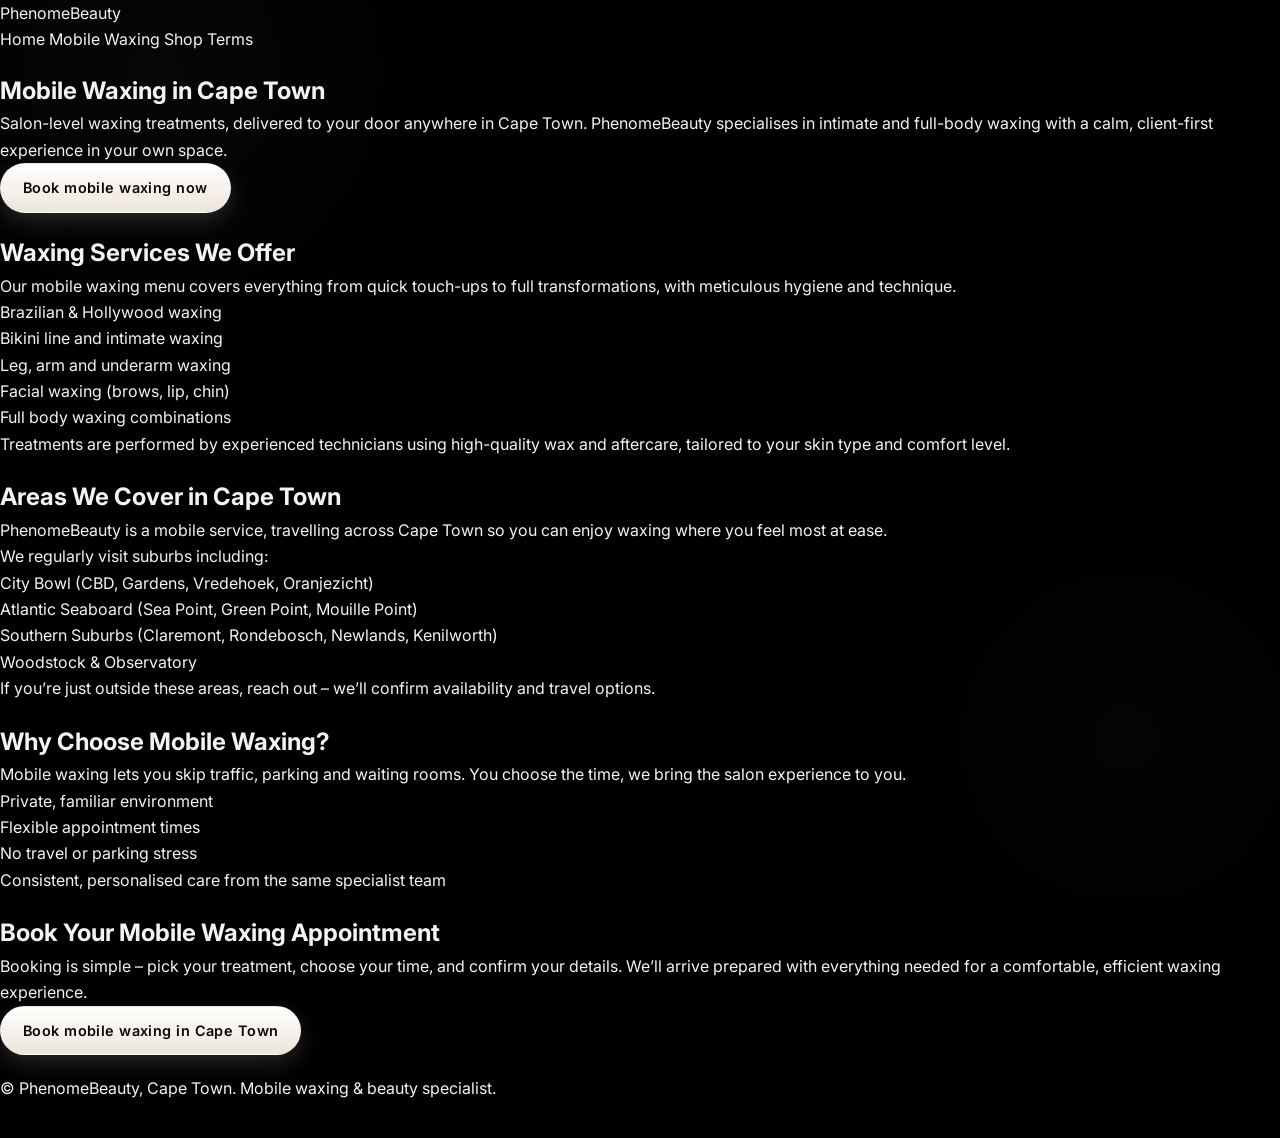
<file: mobile-waxing-cape-town.html>
<!DOCTYPE html>
<html lang="en">
  <head>
    <meta charset="UTF-8" />
    <title>Mobile Waxing in Cape Town | PhenomeBeauty</title>
    <meta name="viewport" content="width=device-width, initial-scale=1.0" />
    <meta
      name="description"
      content="PhenomeBeauty offers professional mobile waxing in Cape Town – Brazilian, Hollywood, full body and facial waxing, delivered to your door with luxury, client-first care."
    />
    <link rel="canonical" href="https://phenomebeauty.co.za/mobile-waxing-cape-town.html" />
    <link rel="stylesheet" href="styles.css" />

    <script type="application/ld+json">
    {
      "@context": "https://schema.org",
      "@type": "Service",
      "name": "Mobile Waxing in Cape Town",
      "provider": {
        "@type": "BeautySalon",
        "name": "PhenomeBeauty",
        "url": "https://phenomebeauty.co.za"
      },
      "areaServed": {
        "@type": "City",
        "name": "Cape Town"
      },
      "serviceType": "Mobile waxing",
      "description": "Professional mobile waxing across Cape Town, delivered to your door."
    }
    </script>
  </head>
  <body class="page">
    <header class="header">
      <a href="index.html" class="logo">PhenomeBeauty</a>
      <nav class="nav">
        <a href="index.html">Home</a>
        <a href="mobile-waxing-cape-town.html" aria-current="page">Mobile Waxing</a>
        <a href="shop.html">Shop</a>
        <a href="terms.html">Terms</a>
      </nav>
    </header>

    <main class="main">
      <section class="hero hero--waxing">
        <h1>Mobile Waxing in Cape Town</h1>
        <p>
          Salon-level waxing treatments, delivered to your door anywhere in Cape Town. PhenomeBeauty
          specialises in intimate and full-body waxing with a calm, client-first experience in your own space.
        </p>
        <a href="index.html#booking" class="btn btn-primary">
          Book mobile waxing now
        </a>
      </section>

      <section class="section">
        <h2>Waxing Services We Offer</h2>
        <p>
          Our mobile waxing menu covers everything from quick touch-ups to full transformations, with
          meticulous hygiene and technique.
        </p>
        <ul class="list">
          <li>Brazilian &amp; Hollywood waxing</li>
          <li>Bikini line and intimate waxing</li>
          <li>Leg, arm and underarm waxing</li>
          <li>Facial waxing (brows, lip, chin)</li>
          <li>Full body waxing combinations</li>
        </ul>
        <p>
          Treatments are performed by experienced technicians using high-quality wax and aftercare,
          tailored to your skin type and comfort level.
        </p>
      </section>

      <section class="section">
        <h2>Areas We Cover in Cape Town</h2>
        <p>
          PhenomeBeauty is a mobile service, travelling across Cape Town so you can enjoy waxing where you feel most at ease.
        </p>
        <p>
          We regularly visit suburbs including:
        </p>
        <ul class="list">
          <li>City Bowl (CBD, Gardens, Vredehoek, Oranjezicht)</li>
          <li>Atlantic Seaboard (Sea Point, Green Point, Mouille Point)</li>
          <li>Southern Suburbs (Claremont, Rondebosch, Newlands, Kenilworth)</li>
          <li>Woodstock &amp; Observatory</li>
        </ul>
        <p>
          If you’re just outside these areas, reach out – we’ll confirm availability and travel options.
        </p>
      </section>

      <section class="section">
        <h2>Why Choose Mobile Waxing?</h2>
        <p>
          Mobile waxing lets you skip traffic, parking and waiting rooms. You choose the time, we bring
          the salon experience to you.
        </p>
        <ul class="list">
          <li>Private, familiar environment</li>
          <li>Flexible appointment times</li>
          <li>No travel or parking stress</li>
          <li>Consistent, personalised care from the same specialist team</li>
        </ul>
      </section>

      <section class="section" id="booking">
        <h2>Book Your Mobile Waxing Appointment</h2>
        <p>
          Booking is simple – pick your treatment, choose your time, and confirm your details. We’ll
          arrive prepared with everything needed for a comfortable, efficient waxing experience.
        </p>
        <a href="index.html#booking" class="btn btn-primary">
          Book mobile waxing in Cape Town
        </a>
      </section>
    </main>

    <footer class="footer">
      <p>&copy; PhenomeBeauty, Cape Town. Mobile waxing &amp; beauty specialist.</p>
    </footer>
  </body>
</html>
</file>
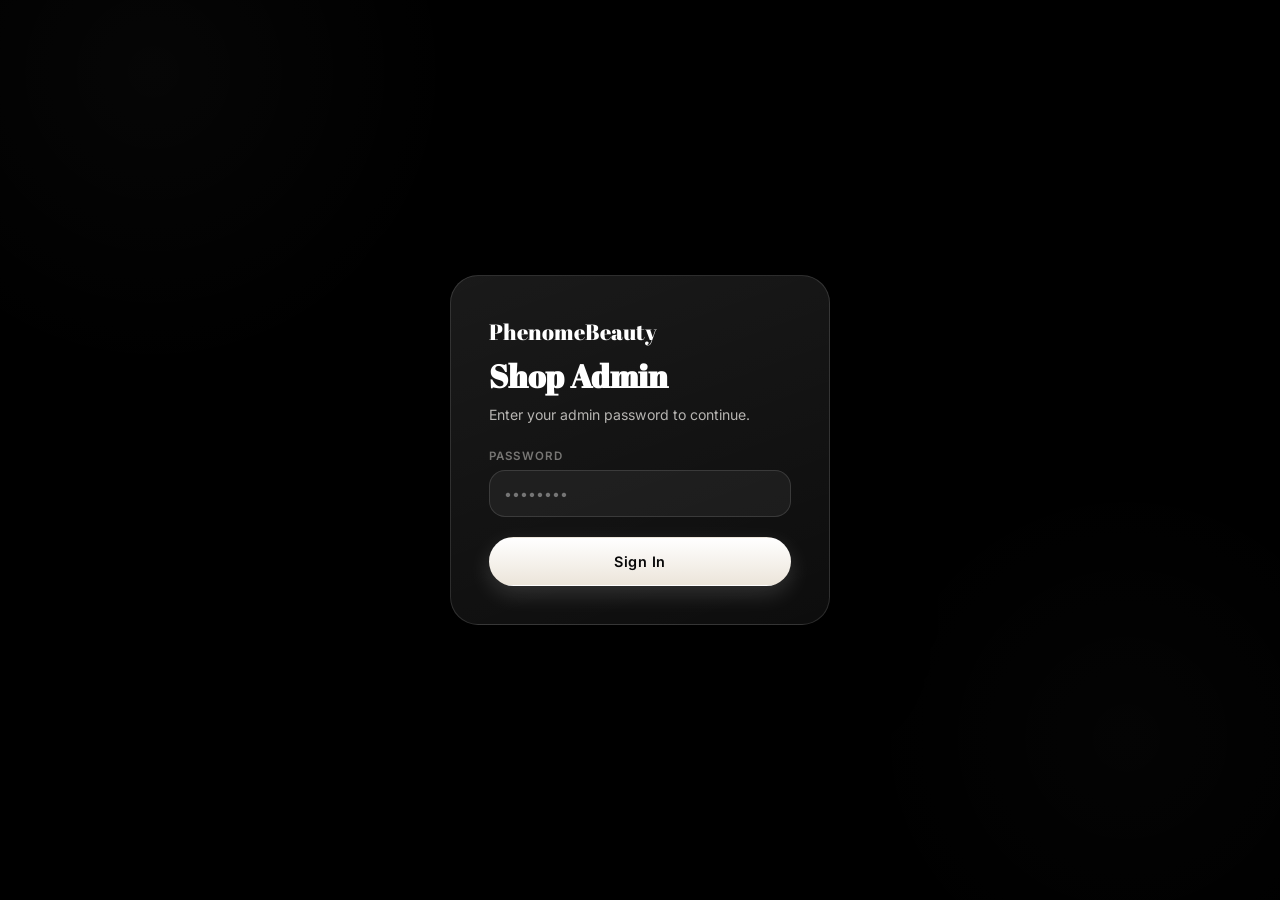
<file: shop-admin.html>
<!DOCTYPE html>
<html lang="en">
<head>
  <meta charset="UTF-8" />
  <meta name="viewport" content="width=device-width, initial-scale=1.0" />
  <title>Shop Admin — PhenomeBeauty</title>
  <meta name="robots" content="noindex, nofollow" />
  <link rel="preconnect" href="https://fonts.googleapis.com" />
  <link rel="preconnect" href="https://fonts.gstatic.com" crossorigin />
  <link href="https://fonts.googleapis.com/css2?family=Abril+Fatface&family=Inter:wght@400;500;600;700&display=swap" rel="stylesheet" />
  <link href="https://fonts.cdnfonts.com/css/glacial-indifference-2" rel="stylesheet" />
  <link rel="stylesheet" href="styles.css" />
  <style>
    /* Login screen */
    .login-wrap { min-height:100dvh; display:flex; align-items:center; justify-content:center; padding:24px; }
    .login-card {
      width:100%; max-width:380px;
      padding:var(--section-pad);
      display:flex; flex-direction:column; gap:20px;
    }
    .login-card h1 { font-family:var(--font-display); font-size:2rem; color:var(--accent-strong); }
    .login-card p  { font-size:0.88rem; color:var(--text-soft); }
    .field-label { font-size:0.72rem; font-weight:600; letter-spacing:0.1em; text-transform:uppercase; color:var(--text-muted); display:block; margin-bottom:4px; }
    .field-input {
      width:100%; background:rgba(255,255,255,0.05); border:1px solid var(--glass-border);
      color:var(--text); border-radius:var(--radius-md); padding:11px 14px;
      font-size:0.88rem; font-family:var(--font-body); outline:none; transition:border-color 0.2s;
    }
    .field-input:focus { border-color:rgba(255,255,255,0.35); }
    .login-error { font-size:0.82rem; color:#f87171; text-align:center; display:none; }
    /* Admin UI */
    #adminUI { display:none; }
    .admin-header {
      position:sticky; top:0; z-index:50;
      background:rgba(0,0,0,0.92); backdrop-filter:blur(20px);
      border-bottom:1px solid var(--glass-border);
      padding:14px 24px;
      display:flex; align-items:center; justify-content:space-between; flex-wrap:wrap; gap:12px;
    }
    .admin-header-title { font-family:var(--font-display); font-size:1.3rem; color:var(--accent-strong); }
    .admin-header-actions { display:flex; align-items:center; gap:10px; }
    /* Stats */
    .stat-bar { display:grid; grid-template-columns:repeat(auto-fit,minmax(160px,1fr)); gap:14px; padding:20px 24px; }
    .stat-card {
      padding:18px 20px;
      background:linear-gradient(160deg,rgba(255,255,255,0.09),rgba(255,255,255,0.04));
      border:1px solid var(--glass-border); border-radius:var(--radius-lg);
    }
    .stat-label { font-size:0.7rem; font-weight:600; letter-spacing:0.14em; text-transform:uppercase; color:var(--text-muted); margin-bottom:8px; }
    .stat-value { font-family:var(--font-display); font-size:2rem; color:var(--accent-strong); }
    .stat-value.gold { color:var(--accent); }
    /* Filters */
    .filters { display:flex; align-items:center; gap:10px; padding:0 24px 16px; flex-wrap:wrap; }
    .filter-btn {
      padding:7px 16px; border:1px solid var(--glass-border);
      background:transparent; color:var(--text-muted);
      border-radius:var(--radius-pill); font-size:0.78rem; font-weight:500;
      cursor:pointer; font-family:var(--font-body);
      transition:background 0.18s, border-color 0.18s, color 0.18s;
    }
    .filter-btn:hover, .filter-btn.active {
      border-color:rgba(255,255,255,0.4); color:var(--accent-strong);
      background:rgba(255,255,255,0.08);
    }
    .search-input {
      margin-left:auto; background:rgba(255,255,255,0.05);
      border:1px solid var(--glass-border); color:var(--text);
      border-radius:var(--radius-md); padding:8px 14px;
      font-size:0.82rem; font-family:var(--font-body); outline:none;
      width:200px; transition:border-color 0.2s;
    }
    .search-input:focus { border-color:rgba(255,255,255,0.35); }
    /* Table */
    .table-wrap { padding:0 24px 60px; overflow-x:auto; }
    table { width:100%; border-collapse:collapse; }
    th {
      font-size:0.7rem; font-weight:600; letter-spacing:0.14em; text-transform:uppercase;
      color:var(--text-muted); text-align:left; padding:10px 14px;
      border-bottom:1px solid var(--glass-border); white-space:nowrap;
    }
    td { padding:14px; border-bottom:1px solid rgba(255,255,255,0.04); font-size:0.82rem; vertical-align:top; }
    tr:hover td { background:rgba(255,255,255,0.02); }
    /* Badges */
    .badge {
      display:inline-block; padding:3px 10px;
      border-radius:var(--radius-pill); font-size:0.7rem;
      font-weight:600; letter-spacing:0.05em; text-transform:uppercase;
      border:1px solid;
    }
    .badge-paid        { background:rgba(74,222,128,0.08);  border-color:rgba(74,222,128,0.25);  color:#4ade80; }
    .badge-unpaid      { background:rgba(251,191,36,0.08);  border-color:rgba(251,191,36,0.25);  color:#fbbf24; }
    .badge-processing  { background:rgba(99,179,237,0.08);  border-color:rgba(99,179,237,0.25);  color:#63b3ed; }
    .badge-dispatched  { background:rgba(245,243,239,0.08); border-color:rgba(245,243,239,0.18); color:var(--accent); }
    .badge-delivered   { background:rgba(74,222,128,0.12);  border-color:rgba(74,222,128,0.3);   color:#4ade80; }
    .items-mini { font-size:0.75rem; color:var(--text-muted); line-height:1.9; }
    /* Status select */
    .status-select {
      background:rgba(255,255,255,0.05); border:1px solid var(--glass-border);
      color:var(--text); border-radius:8px; padding:5px 8px;
      font-size:0.78rem; font-family:var(--font-body); cursor:pointer; outline:none;
    }
    .empty-row td { text-align:center; color:var(--text-muted); padding:48px; }
    @media(max-width:600px) { .search-input{width:100%;margin-left:0;} }
  </style>
</head>
<body>

  <!-- LOGIN -->
  <div class="login-wrap" id="loginWrap">
    <div class="glass-panel login-card">
      <div>
        <p style="font-family:var(--font-display);font-size:1.4rem;color:var(--accent-strong)">PhenomeBeauty</p>
        <h1>Shop Admin</h1>
        <p>Enter your admin password to continue.</p>
      </div>
      <div>
        <label class="field-label">Password</label>
        <input class="field-input" type="password" id="pwInput" placeholder="••••••••" onkeydown="if(event.key==='Enter')login()" />
      </div>
      <p class="login-error" id="loginError">Incorrect password. Try again.</p>
      <button class="btn btn-primary" onclick="login()" style="width:100%;justify-content:center;">Sign In</button>
    </div>
  </div>

  <!-- ADMIN UI -->
  <div id="adminUI">

    <div class="admin-header">
      <span class="admin-header-title">Shop Orders</span>
      <div class="admin-header-actions">
        <button class="btn btn-secondary" onclick="loadOrders()" style="padding:8px 16px;font-size:0.78rem;">↻ Refresh</button>
        <button class="btn btn-secondary" onclick="logout()" style="padding:8px 16px;font-size:0.78rem;">Sign Out</button>
        <a href="index.html" class="btn btn-primary" style="padding:8px 16px;font-size:0.78rem;">← Site</a>
      </div>
    </div>

    <div class="stat-bar">
      <div class="stat-card"><div class="stat-label">Total Orders</div><div class="stat-value" id="statTotal">—</div></div>
      <div class="stat-card"><div class="stat-label">Paid Orders</div><div class="stat-value gold" id="statPaid">—</div></div>
      <div class="stat-card"><div class="stat-label">Revenue</div><div class="stat-value gold" id="statRevenue">—</div></div>
      <div class="stat-card"><div class="stat-label">Pending</div><div class="stat-value" id="statPending">—</div></div>
    </div>

    <div class="filters">
      <button class="filter-btn active" onclick="setFilter('all',this)">All</button>
      <button class="filter-btn" onclick="setFilter('paid',this)">Paid</button>
      <button class="filter-btn" onclick="setFilter('unpaid',this)">Unpaid</button>
      <button class="filter-btn" onclick="setFilter('processing',this)">Processing</button>
      <button class="filter-btn" onclick="setFilter('dispatched',this)">Dispatched</button>
      <input class="search-input" type="text" id="searchInput" placeholder="Search name / email…" oninput="renderTable()" />
    </div>

    <div class="table-wrap">
      <table>
        <thead>
          <tr>
            <th>Date</th>
            <th>Customer</th>
            <th>Items</th>
            <th>Total</th>
            <th>Payment</th>
            <th>Status</th>
            <th>Update</th>
          </tr>
        </thead>
        <tbody id="ordersBody">
          <tr class="empty-row"><td colspan="7">Loading orders…</td></tr>
        </tbody>
      </table>
    </div>

  </div>

  <script src="script.js"></script>
  <script>
    const SUPABASE_URL   = 'https://xxwmdrohbkyrnhcapoto.supabase.co';
    const SUPABASE_ANON  = 'eyJhbGciOiJIUzI1NiIsInR5cCI6IkpXVCJ9.eyJpc3MiOiJzdXBhYmFzZSIsInJlZiI6Inh4d21kcm9oYmt5cm5oY2Fwb3RvIiwicm9sZSI6ImFub24iLCJpYXQiOjE3NzY0MzU4MTIsImV4cCI6MjA5MjAxMTgxMn0.50Rd-uKV8zTBY9B5zh-Yqo0u7IUzj4WqhzJuQaPbgcg';
    const ADMIN_PASSWORD = 'phenome2026'; // ⚠️ Change this!
    let allOrders = [], activeFilter = 'all';

    function login() {
      if (document.getElementById('pwInput').value === ADMIN_PASSWORD) {
        sessionStorage.setItem('shop_admin_auth','1');
        document.getElementById('loginWrap').style.display='none';
        document.getElementById('adminUI').style.display='block';
        loadOrders();
      } else {
        document.getElementById('loginError').style.display='block';
      }
    }
    function logout() { sessionStorage.removeItem('shop_admin_auth'); location.reload(); }

    if (sessionStorage.getItem('shop_admin_auth')==='1') {
      document.getElementById('loginWrap').style.display='none';
      document.getElementById('adminUI').style.display='block';
      loadOrders();
    }

    async function loadOrders() {
      document.getElementById('ordersBody').innerHTML='<tr class="empty-row"><td colspan="7">Loading…</td></tr>';
      const res = await fetch(`${SUPABASE_URL}/rest/v1/shop_orders?select=*&order=created_at.desc`,
        {headers:{'apikey':SUPABASE_ANON,'Authorization':`Bearer ${SUPABASE_ANON}`}});
      allOrders = await res.json();
      updateStats(); renderTable();
    }

    function updateStats() {
      const paid = allOrders.filter(o=>o.payment_status==='paid');
      const rev  = paid.reduce((s,o)=>s+Number(o.total_amount),0);
      document.getElementById('statTotal').textContent   = allOrders.length;
      document.getElementById('statPaid').textContent    = paid.length;
      document.getElementById('statRevenue').textContent = `R${rev.toLocaleString('en-ZA')}`;
      document.getElementById('statPending').textContent = allOrders.filter(o=>o.payment_status==='unpaid').length;
    }

    function setFilter(f,btn) {
      activeFilter=f;
      document.querySelectorAll('.filter-btn').forEach(b=>b.classList.remove('active'));
      btn.classList.add('active');
      renderTable();
    }

    function renderTable() {
      const search = document.getElementById('searchInput').value.toLowerCase();
      let orders = allOrders;
      if (activeFilter!=='all') orders=orders.filter(o=>o.payment_status===activeFilter||o.status===activeFilter);
      if (search) orders=orders.filter(o=>o.customer_name?.toLowerCase().includes(search)||o.customer_email?.toLowerCase().includes(search));
      if (!orders.length) { document.getElementById('ordersBody').innerHTML='<tr class="empty-row"><td colspan="7">No orders found.</td></tr>'; return; }
      const badgeMap = { pending:'badge-unpaid', processing:'badge-processing', dispatched:'badge-dispatched', delivered:'badge-delivered' };
      document.getElementById('ordersBody').innerHTML = orders.map(o => {
        const date  = new Date(o.created_at).toLocaleDateString('en-ZA',{day:'numeric',month:'short',year:'numeric'});
        const items = Array.isArray(o.items) ? o.items : [];
        const iHtml = items.map(i=>`${i.qty}&times; ${i.name} (${i.variant})`).join('<br/>');
        const pBadge = o.payment_status==='paid'
          ? '<span class="badge badge-paid">Paid</span>'
          : '<span class="badge badge-unpaid">Unpaid</span>';
        return `<tr>
          <td style="white-space:nowrap;color:var(--text-muted)">${date}</td>
          <td>
            <div style="font-weight:600;color:var(--accent-strong)">${o.customer_name}</div>
            <div style="color:var(--text-muted);font-size:0.75rem">${o.customer_email}</div>
            <div style="color:var(--text-muted);font-size:0.75rem">${o.customer_phone}</div>
            <div style="color:var(--text-muted);font-size:0.72rem;margin-top:2px">${o.delivery_address}</div>
          </td>
          <td><div class="items-mini">${iHtml}</div></td>
          <td style="font-weight:700;color:var(--accent);white-space:nowrap">R${o.total_amount}</td>
          <td>${pBadge}</td>
          <td><span class="badge ${badgeMap[o.status]||'badge-unpaid'}">${o.status}</span></td>
          <td>
            <select class="status-select" onchange="updateStatus('${o.id}',this.value)">
              <option value="pending"     ${o.status==='pending'?'selected':''}>Pending</option>
              <option value="processing"  ${o.status==='processing'?'selected':''}>Processing</option>
              <option value="dispatched"  ${o.status==='dispatched'?'selected':''}>Dispatched</option>
              <option value="delivered"   ${o.status==='delivered'?'selected':''}>Delivered</option>
            </select>
          </td>
        </tr>`;
      }).join('');
    }

    async function updateStatus(id,status) {
      await fetch(`${SUPABASE_URL}/rest/v1/shop_orders?id=eq.${id}`,{
        method:'PATCH',
        headers:{'apikey':SUPABASE_ANON,'Authorization':`Bearer ${SUPABASE_ANON}`,'Content-Type':'application/json','Prefer':'return=minimal'},
        body:JSON.stringify({status}),
      });
      const o=allOrders.find(x=>x.id===id); if(o) o.status=status;
      renderTable();
    }
  </script>
</body>
</html>
</file>
<file: styles.css>
@import url('https://fonts.googleapis.com/css2?family=Abril+Fatface&family=Inter:wght@400;500;600;700&display=swap');
@import url('https://fonts.cdnfonts.com/css/glacial-indifference-2');

*,
*::before,
*::after {
    box-sizing: border-box;
    margin: 0;
    padding: 0;
}

html { scroll-behavior: smooth; }

:root {
    --font-display: 'Abril Fatface', Georgia, serif;
    --font-body: 'Glacial Indifference', Inter, 'Segoe UI', Roboto, sans-serif;

    --text: #f5f3ef;
    --text-soft: rgba(245, 243, 239, 0.72);
    --text-muted: rgba(245, 243, 239, 0.44);
    --accent: #f2e7d6;
    --accent-strong: #ffffff;
    --accent-dark: #080808;

    --shadow-lg: 0 32px 90px rgba(0, 0, 0, 0.78);
    --shadow-md: 0 18px 44px rgba(0, 0, 0, 0.60);
    --shadow-sm: 0 8px 20px rgba(0, 0, 0, 0.46);

    --radius-xl: 28px;
    --radius-lg: 22px;
    --radius-md: 16px;
    --radius-pill: 999px;

    --container: 1240px;
    --nav-height: 72px;
    --section-pad: clamp(20px, 4vw, 38px);

    --glass-bg: linear-gradient(160deg, rgba(255,255,255,0.10), rgba(255,255,255,0.05));
    --glass-border: rgba(255,255,255,0.13);
}

body {
    font-family: var(--font-body);
    color: var(--text);
    background: #000000;
    min-height: 100vh;
    line-height: 1.65;
    overflow-x: hidden;
}

body::before {
    content: "";
    position: fixed;
    inset: 0;
    pointer-events: none;
    background:
        radial-gradient(circle at 12% 8%, rgba(255,255,255,0.022), transparent 22%),
        radial-gradient(circle at 88% 82%, rgba(255,255,255,0.016), transparent 20%);
    z-index: 0;
}

img { max-width: 100%; display: block; }
a { color: inherit; text-decoration: none; }
button, input, select, textarea { font: inherit; }
ul { list-style: none; }
section, footer, nav { position: relative; z-index: 1; }

.container {
    width: min(var(--container), calc(100% - 24px));
    margin: 0 auto;
}

/* =========================
   Glass panels
========================= */
.glass-panel {
    background: var(--glass-bg);
    border: 1px solid var(--glass-border);
    border-radius: var(--radius-xl);
    box-shadow: var(--shadow-lg);
    backdrop-filter: blur(24px);
    -webkit-backdrop-filter: blur(24px);
}

.section { padding: 10px 0; }
.section-inner { padding: var(--section-pad); }

.section-kicker {
    display: inline-flex;
    align-items: center;
    gap: 8px;
    padding: 6px 13px;
    border-radius: var(--radius-pill);
    background: rgba(255,255,255,0.07);
    border: 1px solid rgba(255,255,255,0.13);
    color: var(--text-soft);
    font-size: 0.72rem;
    letter-spacing: 0.1em;
    text-transform: uppercase;
    margin-bottom: 14px;
    font-family: var(--font-body);
}

.section-title {
    font-family: var(--font-display);
    font-size: clamp(2rem, 5vw, 3.4rem);
    line-height: 1.0;
    letter-spacing: -0.01em;
    margin-bottom: 10px;
    color: var(--accent-strong);
}

.section-copy {
    color: var(--text-soft);
    font-size: 0.97rem;
    margin-bottom: 26px;
    max-width: 580px;
    line-height: 1.7;
}

/* =========================
   Navbar
========================= */
.navbar {
    position: sticky;
    top: 12px;
    z-index: 1000;
    padding: 12px 0 0;
}

.navbar .container {
    display: flex;
    justify-content: center;
}

.navbar-inner {
    width: 100%;
    max-width: 1080px;
    min-height: var(--nav-height);
    padding: 8px 12px;
    border-radius: var(--radius-pill);
    display: flex;
    align-items: center;
    justify-content: space-between;
    gap: 12px;
    background: linear-gradient(135deg, rgba(8,8,10,0.72), rgba(4,4,6,0.65));
    border: 1px solid rgba(255,255,255,0.13);
    box-shadow:
        0 16px 52px rgba(0,0,0,0.55),
        inset 0 1px 0 rgba(255,255,255,0.10);
    backdrop-filter: blur(40px) saturate(160%);
    -webkit-backdrop-filter: blur(40px) saturate(160%);
    position: relative;
}

/* Logo + wordmark */
.logo-wrap {
    display: inline-flex;
    align-items: center;
    gap: 10px;
    height: 46px;
    padding: 0 6px;
    flex-shrink: 0;
}

.logo-img {
    height: 38px;
    width: auto;
    object-fit: contain;
    border-radius: 8px;
    flex-shrink: 0;
}

.logo-wordmark {
    font-family: var(--font-display);
    font-size: 1.15rem;
    color: #ffffff;
    white-space: nowrap;
    line-height: 1;
    letter-spacing: 0.01em;
}

.nav-menu {
    display: flex;
    align-items: center;
    gap: 2px;
    flex: 1;
    justify-content: center;
}

.nav-menu li { display: flex; }

.nav-menu a {
    display: inline-flex;
    align-items: center;
    padding: 10px 15px;
    border-radius: var(--radius-pill);
    color: var(--text-soft);
    font-size: 0.88rem;
    letter-spacing: 0.03em;
    transition: background 0.25s ease, color 0.25s ease, box-shadow 0.25s ease;
    white-space: nowrap;
    font-family: var(--font-body);
}

.nav-menu a:hover,
.nav-menu a.active {
    color: var(--accent-strong);
    background: rgba(255,255,255,0.10);
    box-shadow: inset 0 1px 0 rgba(255,255,255,0.14);
}

.nav-cta { display: inline-flex; flex-shrink: 0; }

.mobile-menu-toggle {
    display: none;
    width: 44px;
    height: 44px;
    border: 1px solid rgba(255,255,255,0.13);
    border-radius: 50%;
    background: rgba(255,255,255,0.05);
    cursor: pointer;
    align-items: center;
    justify-content: center;
    flex-direction: column;
    gap: 5px;
    flex-shrink: 0;
}

.mobile-menu-toggle span {
    width: 16px;
    height: 2px;
    border-radius: 10px;
    background: var(--accent-strong);
    transition: transform 0.25s ease, opacity 0.25s ease;
    display: block;
}

/* =========================
   Buttons
========================= */
.btn {
    display: inline-flex;
    align-items: center;
    justify-content: center;
    gap: 8px;
    border: 1px solid transparent;
    border-radius: var(--radius-pill);
    padding: 12px 22px;
    min-height: 48px;
    font-weight: 600;
    font-size: 0.9rem;
    letter-spacing: 0.03em;
    transition: transform 0.25s ease, box-shadow 0.25s ease, background 0.25s ease;
    cursor: pointer;
    white-space: nowrap;
    font-family: var(--font-body);
}

.btn:hover { transform: translateY(-2px); }

.btn-primary {
    color: var(--accent-dark);
    background: linear-gradient(180deg, #ffffff 0%, #ece5da 100%);
    box-shadow: 0 8px 22px rgba(255,255,255,0.15);
}

.btn-primary:hover { box-shadow: 0 14px 30px rgba(255,255,255,0.22); }

.btn-secondary {
    color: var(--text);
    background: rgba(255,255,255,0.07);
    border-color: rgba(255,255,255,0.13);
}

.btn-secondary:hover { background: rgba(255,255,255,0.13); }

.btn-link {
    display: inline-flex;
    align-items: center;
    gap: 7px;
    color: var(--accent);
    font-weight: 600;
    font-size: 0.88rem;
    letter-spacing: 0.03em;
    transition: color 0.22s ease, transform 0.22s ease;
    font-family: var(--font-body);
}

.btn-link:hover {
    color: var(--accent-strong);
    transform: translateX(3px);
}

/* =========================
   Hero
========================= */
.hero { padding: 18px 0 10px; }

.hero-panel {
    position: relative;
    overflow: hidden;
    padding: var(--section-pad);
    border-radius: 32px;
    background: linear-gradient(180deg, rgba(255,255,255,0.10), rgba(255,255,255,0.05));
    border: 1px solid rgba(255,255,255,0.13);
    box-shadow: var(--shadow-lg);
    backdrop-filter: blur(28px);
    -webkit-backdrop-filter: blur(28px);
    min-height: clamp(500px, 82vh, 860px);
}

.hero-layout {
    position: relative;
    z-index: 1;
    display: grid;
    grid-template-columns: 1.2fr 0.9fr;
    gap: 26px;
    align-items: stretch;
    height: 100%;
}

.hero-copy {
    display: flex;
    flex-direction: column;
    justify-content: center;
}

.hero-copy h1 {
    font-family: var(--font-display);
    font-size: clamp(3rem, 7.5vw, 6.5rem);
    line-height: 1.0;
    letter-spacing: -0.01em;
    margin-bottom: 18px;
    color: var(--accent-strong);
}

.hero-copy > p {
    color: var(--text-soft);
    font-size: clamp(0.95rem, 2vw, 1.08rem);
    margin-bottom: 26px;
    max-width: 44ch;
    line-height: 1.7;
}

.hero-actions {
    display: flex;
    flex-wrap: wrap;
    gap: 12px;
    margin-bottom: 22px;
}

.hero-meta {
    display: flex;
    flex-wrap: wrap;
    gap: 8px;
}

.meta-pill {
    padding: 8px 13px;
    border-radius: var(--radius-pill);
    border: 1px solid rgba(255,255,255,0.13);
    background: rgba(255,255,255,0.05);
    color: var(--text-soft);
    font-size: 0.8rem;
}

.hero-visual {
    display: grid;
    grid-template-rows: 1fr auto;
    gap: 14px;
}

.feature-card {
    position: relative;
    overflow: hidden;
    border-radius: 24px;
    min-height: 340px;
    border: 1px solid rgba(255,255,255,0.13);
    box-shadow: var(--shadow-md);
    background: none;
}

.feature-card::before {
    content: "";
    position: absolute;
    inset: 0;
    background: url("https://iili.io/fpLVF9e.png") center center / cover no-repeat;
    z-index: 0;
    transition: transform 0.5s ease;
}

.feature-card::after {
    content: "";
    position: absolute;
    inset: 0;
    background: linear-gradient(
        180deg,
        rgba(0,0,0,0.18) 0%,
        rgba(0,0,0,0.55) 45%,
        rgba(0,0,0,0.92) 100%
    );
    z-index: 1;
}

.feature-card:hover::before {
    transform: scale(1.04);
}

.feature-content {
    position: absolute;
    inset: auto 20px 20px 20px;
    z-index: 2;
}

.feature-tag {
    display: inline-flex;
    padding: 6px 11px;
    margin-bottom: 10px;
    border-radius: var(--radius-pill);
    background: rgba(255,255,255,0.12);
    border: 1px solid rgba(255,255,255,0.13);
    color: var(--accent-strong);
    font-size: 0.72rem;
    letter-spacing: 0.1em;
    text-transform: uppercase;
}

.feature-content h3 {
    font-family: var(--font-display);
    font-size: clamp(1.3rem, 2.8vw, 1.7rem);
    line-height: 1.1;
    margin-bottom: 8px;
    color: var(--accent-strong);
}

.feature-content p {
    color: var(--text-soft);
    font-size: 0.88rem;
    max-width: 30ch;
}

.hero-mini-grid {
    display: grid;
    grid-template-columns: repeat(3, 1fr);
    gap: 12px;
}

.hero-mini-card {
    position: relative;
    min-height: 110px;
    padding: 14px;
    overflow: hidden;
    border-radius: 18px;
    background-color: rgba(255,255,255,0.06);
    background-size: cover;
    background-position: center;
    border: 1px solid rgba(255,255,255,0.13);
    display: flex;
    align-items: flex-end;
    transition: border-color 0.22s ease, transform 0.22s ease;
}

.hero-mini-card::after {
    content: "";
    position: absolute;
    inset: 0;
    background: linear-gradient(180deg, rgba(0,0,0,0.10) 0%, rgba(0,0,0,0.62) 100%);
    border-radius: inherit;
    pointer-events: none;
}

.hero-mini-card:hover {
    border-color: rgba(255,255,255,0.26);
    transform: translateY(-3px);
}

.hero-mini-card span {
    position: relative;
    z-index: 1;
    font-weight: 600;
    font-size: 0.8rem;
    line-height: 1.3;
    color: var(--accent-strong);
}

/* =========================
   Promo Cards
========================= */
.promo-section { padding: 10px 0; }

.promo-grid {
    display: grid;
    grid-template-columns: repeat(4, minmax(0, 1fr));
    gap: 16px;
}

.promo-card {
    position: relative;
    border-radius: 22px;
    overflow: hidden;
    aspect-ratio: 3 / 4;
    border: 1px solid rgba(255,255,255,0.13);
    box-shadow: var(--shadow-md);
    display: block;
    cursor: pointer;
    transition: transform 0.28s ease, border-color 0.28s ease, box-shadow 0.28s ease;
}

.promo-card:hover {
    transform: translateY(-8px) scale(1.01);
    border-color: rgba(255,255,255,0.28);
    box-shadow: var(--shadow-lg);
}

.promo-card img {
    position: absolute;
    inset: 0;
    width: 100%;
    height: 100%;
    object-fit: cover;
    object-position: top center;
    transition: transform 0.42s ease;
}

.promo-card:hover img { transform: scale(1.05); }

.promo-card::after {
    content: "";
    position: absolute;
    inset: 0;
    background: linear-gradient(180deg, transparent 35%, rgba(0,0,0,0.85) 100%);
    pointer-events: none;
    z-index: 1;
}

.promo-label {
    position: absolute;
    inset: auto 16px 18px 16px;
    z-index: 2;
    display: flex;
    flex-direction: column;
    align-items: flex-start;
    gap: 8px;
}

.promo-label .tag {
    display: inline-flex;
    padding: 5px 11px;
    border-radius: var(--radius-pill);
    background: rgba(255,255,255,0.12);
    border: 1px solid rgba(255,255,255,0.13);
    color: var(--accent-strong);
    font-size: 0.7rem;
    font-weight: 700;
    letter-spacing: 0.12em;
    text-transform: uppercase;
}

.promo-label h3 {
    font-family: var(--font-display);
    font-size: clamp(1rem, 2vw, 1.25rem);
    line-height: 1.1;
    color: var(--accent-strong);
}

.promo-label .promo-btn {
    display: inline-flex;
    align-items: center;
    gap: 6px;
    padding: 9px 16px;
    border-radius: var(--radius-pill);
    background: rgba(255,255,255,0.14);
    border: 1px solid rgba(255,255,255,0.13);
    color: var(--accent-strong);
    font-size: 0.78rem;
    font-weight: 600;
    letter-spacing: 0.04em;
    font-family: var(--font-body);
    transition: background 0.22s ease;
}

.promo-card:hover .promo-btn {
    background: rgba(255,255,255,0.22);
}

/* =========================
   Services - accordion
========================= */
.services-section { padding: 10px 0; }

.service-accordion {
    margin-bottom: 12px;
    border-radius: 20px;
    overflow: hidden;
    border: 1px solid rgba(255,255,255,0.13);
    background: rgba(255,255,255,0.04);
    transition: border-color 0.22s ease;
}

.service-accordion:last-of-type { margin-bottom: 0; }

.service-accordion[open] {
    border-color: rgba(255,255,255,0.13);
}

.service-accordion > summary {
    list-style: none;
    -webkit-appearance: none;
    cursor: pointer;
    padding: 18px 22px;
    display: flex;
    align-items: center;
    justify-content: space-between;
    gap: 16px;
    user-select: none;
    transition: background 0.22s ease;
}

.service-accordion > summary::-webkit-details-marker { display: none; }

.service-accordion > summary:hover {
    background: rgba(255,255,255,0.04);
}

.summary-left { display: flex; flex-direction: column; gap: 4px; }

.summary-left h3 {
    font-family: var(--font-display);
    font-size: clamp(1.3rem, 3vw, 1.8rem);
    color: var(--accent-strong);
    line-height: 1;
    margin: 0;
}

.summary-left p {
    color: var(--text-soft);
    font-size: 0.86rem;
    margin: 0;
}

.summary-right {
    display: flex;
    align-items: center;
    gap: 12px;
    flex-shrink: 0;
}

.category-cta {
    display: inline-flex;
    align-items: center;
    gap: 6px;
    padding: 8px 16px;
    border-radius: var(--radius-pill);
    border: 1px solid rgba(255,255,255,0.13);
    background: rgba(255,255,255,0.06);
    color: var(--text-soft);
    font-size: 0.82rem;
    font-family: var(--font-body);
    transition: background 0.22s ease, color 0.22s ease;
    white-space: nowrap;
}

.category-cta:hover {
    background: rgba(255,255,255,0.12);
    color: var(--accent-strong);
}

.accordion-chevron {
    width: 32px;
    height: 32px;
    border-radius: 50%;
    background: rgba(255,255,255,0.07);
    border: 1px solid rgba(255,255,255,0.13);
    display: flex;
    align-items: center;
    justify-content: center;
    flex-shrink: 0;
    transition: background 0.22s ease, transform 0.3s ease;
}

.accordion-chevron svg {
    transition: transform 0.3s ease;
}

.service-accordion[open] .accordion-chevron svg {
    transform: rotate(180deg);
}

.service-accordion[open] .accordion-chevron {
    background: rgba(255,255,255,0.12);
}

.accordion-body {
    padding: 0 18px 18px;
}

.services-grid {
    display: grid;
    grid-template-columns: repeat(3, minmax(0, 1fr));
    gap: 14px;
}

/* Service cards */
.service-card {
    position: relative;
    overflow: hidden;
    padding: 20px;
    border-radius: 18px;
    background: rgba(255,255,255,0.03);
    border: 1px solid rgba(255,255,255,0.13);
    backdrop-filter: blur(6px);
    -webkit-backdrop-filter: blur(6px);
    transition: transform 0.25s ease, border-color 0.25s ease, background 0.25s ease;
    display: flex;
    flex-direction: column;
    gap: 8px;
}

.service-card:hover {
    transform: translateY(-5px);
    border-color: rgba(255,255,255,0.13);
    background: rgba(255,255,255,0.05);
}

.service-card h4 {
    font-family: var(--font-body);
    font-size: 0.98rem;
    font-weight: 600;
    letter-spacing: 0.02em;
    color: var(--accent-strong);
    line-height: 1.2;
}

.service-card p {
    color: var(--text-muted);
    font-size: 0.83rem;
    flex: 1;
    line-height: 1.55;
}

.price {
    display: inline-flex;
    align-items: center;
    padding: 6px 12px;
    border-radius: var(--radius-pill);
    background: rgba(255,255,255,0.06);
    border: 1px solid rgba(255,255,255,0.13);
    color: var(--accent);
    font-weight: 600;
    font-size: 0.84rem;
    width: fit-content;
    margin-top: auto;
    letter-spacing: 0.02em;
}

/* =========================
   Blog
========================= */
.blog-grid {
    display: grid;
    grid-template-columns: repeat(3, minmax(0, 1fr));
    gap: 16px;
}

/* =========================
   Guides
========================= */
.guides-grid {
    display: grid;
    grid-template-columns: repeat(2, minmax(0, 1fr));
    gap: 16px;
}

.blog-card {
    position: relative;
    overflow: hidden;
    padding: 22px;
    border-radius: 20px;
    background: linear-gradient(160deg, rgba(255,255,255,0.09), rgba(255,255,255,0.04));
    border: 1px solid rgba(255,255,255,0.13);
    backdrop-filter: blur(18px);
    -webkit-backdrop-filter: blur(18px);
    transition: transform 0.25s ease, border-color 0.25s ease;
    display: flex;
    flex-direction: column;
    gap: 10px;
    min-height: 190px;
}

.blog-card:hover {
    transform: translateY(-6px);
    border-color: rgba(255,255,255,0.13);
}

.blog-card h3 {
    font-family: var(--font-display);
    font-size: 1.05rem;
    line-height: 1.15;
    color: var(--accent-strong);
}

.blog-card p {
    color: var(--text-soft);
    font-size: 0.88rem;
    flex: 1;
    line-height: 1.65;
}

/* Guide cards with image background */
.guide-card--image {
    position: relative;
    overflow: hidden;
    border-radius: 22px;
    aspect-ratio: 3 / 4;
    border: 1px solid rgba(255,255,255,0.13);
    box-shadow: var(--shadow-md);
    display: block;
    cursor: pointer;
    transition: transform 0.28s ease, border-color 0.28s ease, box-shadow 0.28s ease;
    text-decoration: none;
}

.guide-card--image:hover {
    transform: translateY(-8px) scale(1.01);
    border-color: rgba(255,255,255,0.13);
    box-shadow: var(--shadow-lg);
}

.guide-card--image img {
    position: absolute;
    inset: 0;
    width: 100%;
    height: 100%;
    object-fit: cover;
    object-position: top center;
    transition: transform 0.42s ease;
}

.guide-card--image:hover img { transform: scale(1.05); }

.guide-card--image::after {
    content: "";
    position: absolute;
    inset: 0;
    background: linear-gradient(180deg, transparent 30%, rgba(0,0,0,0.88) 100%);
    pointer-events: none;
    z-index: 1;
}

.guide-label {
    position: absolute;
    inset: auto 16px 20px 16px;
    z-index: 2;
    display: flex;
    flex-direction: column;
    align-items: flex-start;
    gap: 8px;
}

.guide-label h3 {
    font-family: var(--font-display);
    font-size: clamp(1.1rem, 2.2vw, 1.4rem);
    line-height: 1.1;
    color: var(--accent-strong);
}

.guide-label p {
    color: var(--text-soft);
    font-size: 0.84rem;
    line-height: 1.55;
    max-width: 34ch;
}

/* =========================
   Booking
========================= */
.booking-content {
    display: grid;
    grid-template-columns: 1fr 1fr;
    gap: 20px;
    align-items: center;
}

.booking-info {
    position: relative;
    overflow: hidden;
    padding: var(--section-pad);
    border-radius: 22px;
    border: 1px solid rgba(255,255,255,0.13);
    display: flex;
    flex-direction: column;
    gap: 18px;
    background: none;
}

.booking-info::before {
    content: "";
    position: absolute;
    inset: 0;
    background: url("https://iili.io/fpLVF9e.png") center center / cover no-repeat;
    z-index: 0;
    transition: transform 0.5s ease;
}

.booking-info::after {
    content: "";
    position: absolute;
    inset: 0;
    background: linear-gradient(
        135deg,
        rgba(0,0,0,0.82) 0%,
        rgba(0,0,0,0.65) 50%,
        rgba(0,0,0,0.50) 100%
    );
    z-index: 1;
}

.booking-info:hover::before {
    transform: scale(1.03);
}

.booking-info > * {
    position: relative;
    z-index: 2;
}

.booking-features { display: grid; gap: 8px; }

.booking-features li {
    display: flex;
    align-items: center;
    gap: 11px;
    color: var(--text);
    padding: 11px 14px;
    border-radius: 13px;
    background: rgba(255,255,255,0.05);
    border: 1px solid rgba(255,255,255,0.13);
    font-size: 0.9rem;
}

.booking-features li svg { flex-shrink: 0; color: var(--accent); }

.phone-mockup {
    display: flex;
    align-items: center;
    justify-content: center;
    padding: 8px 0;
}

.phone-frame {
    position: relative;
    width: min(100%, 300px);
    aspect-ratio: 9 / 18.7;
    padding: 12px;
    border-radius: 38px;
    background: linear-gradient(180deg, #181818, #040404);
    box-shadow: 0 28px 68px rgba(0,0,0,0.68);
    border: 1px solid rgba(255,255,255,0.13);
    overflow: hidden;
    display: block;
    transition: transform 0.25s ease;
}

.phone-frame:hover { transform: translateY(-5px) scale(1.01); }

.phone-notch {
    position: absolute;
    top: 0;
    left: 50%;
    transform: translateX(-50%);
    width: 110px;
    height: 22px;
    background: #040404;
    border-radius: 0 0 16px 16px;
    z-index: 4;
}

.phone-screen {
    width: 100%;
    height: 100%;
    overflow: hidden;
    border-radius: 28px;
    background: #0a0a0a;
}

.phone-screen-content,
.phone-screenshot {
    width: 100%;
    height: 100%;
}

.phone-screenshot {
    object-fit: cover;
    object-position: top center;
}

/* =========================
   Footer
========================= */
.footer { padding: 10px 0 36px; }

.footer-shell {
    padding: var(--section-pad);
    border-radius: 26px;
    background: linear-gradient(180deg, rgba(255,255,255,0.09), rgba(255,255,255,0.04));
    border: 1px solid rgba(255,255,255,0.13);
    box-shadow: var(--shadow-md);
}

.footer-logo {
    display: flex;
    align-items: center;
    gap: 12px;
    margin-bottom: 14px;
}

.footer-logo-img {
    height: 40px;
    width: auto;
    object-fit: contain;
    border-radius: 8px;
}

.footer-logo-name {
    font-family: var(--font-display);
    font-size: 1.2rem;
    color: var(--accent-strong);
}

.footer-content {
    display: grid;
    grid-template-columns: 1.4fr 1fr 1fr 1fr;
    gap: 26px;
    margin-bottom: 22px;
}

.footer-section h4 {
    font-family: var(--font-display);
    color: var(--accent-strong);
    font-size: 1rem;
    margin-bottom: 13px;
}

.footer-section p,
.footer-section a {
    color: var(--text-soft);
    font-size: 0.87rem;
    line-height: 1.75;
}

.footer-section ul { display: grid; gap: 8px; }
.footer-section a:hover { color: var(--accent-strong); }

.social-links { display: flex; flex-wrap: wrap; gap: 10px; }

.social-links a {
    width: 42px;
    height: 42px;
    border-radius: 50%;
    display: inline-flex;
    align-items: center;
    justify-content: center;
    background: rgba(255,255,255,0.07);
    border: 1px solid rgba(255,255,255,0.13);
    transition: background 0.22s ease, transform 0.22s ease;
    flex-shrink: 0;
}

.social-links a:hover {
    background: rgba(255,255,255,0.14);
    transform: translateY(-2px);
}

.social-bubble {
    background: rgba(255,255,255,0.90) !important;
    border-color: rgba(255,255,255,0.13) !important;
}

.social-bubble:hover {
    background: rgba(255,255,255,1) !important;
    transform: translateY(-2px);
}

.social-icon {
    width: 22px;
    height: 22px;
    object-fit: contain;
    display: block;
}

.footer-bottom {
    padding-top: 18px;
    border-top: 1px solid rgba(255,255,255,0.13);
    color: var(--text-muted);
    font-size: 0.83rem;
    display: flex;
    align-items: center;
    justify-content: space-between;
    flex-wrap: wrap;
    gap: 10px;
}

.footer-bottom a { color: var(--text-muted); transition: color 0.2s; }
.footer-bottom a:hover { color: var(--text-soft); }

/* =========================
   Scroll reveal
========================= */
.reveal {
    opacity: 0;
    transform: translateY(20px);
    transition: opacity 0.6s ease, transform 0.6s ease;
}

.reveal.is-visible {
    opacity: 1;
    transform: translateY(0);
}

.hero .reveal,
.hero-panel {
    opacity: 1;
    transform: none;
    transition: none;
}

/* =========================
   Responsive - Tablet <= 1024px
========================= */
@media (max-width: 1024px) {
    .hero-layout { grid-template-columns: 1fr; }
    .hero-panel { min-height: auto; }
    .hero-copy h1 { font-size: clamp(2.6rem, 9vw, 4.5rem); }
    .feature-card { min-height: 280px; }

    .promo-grid { grid-template-columns: repeat(2, minmax(0, 1fr)); }

    .blog-grid { grid-template-columns: repeat(2, minmax(0, 1fr)); }
    .guides-grid { grid-template-columns: repeat(2, minmax(0, 1fr)); }

    .services-grid { grid-template-columns: repeat(2, minmax(0, 1fr)); }

    .footer-content { grid-template-columns: 1fr 1fr; }
}

/* =========================
   Responsive - Mobile nav <= 820px
========================= */
@media (max-width: 820px) {
    .navbar { top: 8px; padding-top: 8px; }
    .mobile-menu-toggle { display: inline-flex; }
    .nav-cta { display: none; }

    /* On mobile: logo-wrap left, wordmark absolutely centred, hamburger right */
    .navbar-inner {
        position: relative;
    }

    .logo-wrap {
        flex: 0 0 auto;
        z-index: 1;
    }

    .logo-wordmark {
        position: absolute;
        left: 50%;
        transform: translateX(-50%);
        font-size: 1.05rem;
        pointer-events: none;
    }

    .mobile-menu-toggle {
        flex: 0 0 auto;
        z-index: 1;
    }

    .nav-menu {
        position: absolute;
        top: calc(100% + 8px);
        left: 0;
        right: 0;
        flex-direction: column;
        align-items: stretch;
        gap: 3px;
        padding: 10px;
        border-radius: 22px;
        background: linear-gradient(180deg, rgba(6,6,8,0.74), rgba(4,4,6,0.68));
        border: 1px solid rgba(255,255,255,0.13);
        box-shadow:
            0 22px 55px rgba(0,0,0,0.55),
            inset 0 1px 0 rgba(255,255,255,0.10);
        backdrop-filter: blur(40px) saturate(160%);
        -webkit-backdrop-filter: blur(40px) saturate(160%);
        opacity: 0;
        pointer-events: none;
        transform: translateY(-6px);
        transition: opacity 0.22s ease, transform 0.22s ease;
    }

    .navbar.menu-open .nav-menu {
        opacity: 1;
        pointer-events: auto;
        transform: translateY(0);
    }

    .nav-menu a {
        width: 100%;
        justify-content: flex-start;
        padding: 13px 14px;
        border-radius: 14px;
        font-weight: 600;
        font-size: 0.95rem;
    }

    .booking-content { grid-template-columns: 1fr; }
    .phone-mockup { order: -1; }
    .phone-frame { width: min(100%, 240px); }
}

/* =========================
   Responsive - Small mobile <= 600px
========================= */
@media (max-width: 600px) {
    :root {
        --section-pad: 18px;
        --radius-xl: 20px;
    }

    .container { width: calc(100% - 16px); }
    .navbar-inner { padding: 7px 9px; }
    .logo-img { height: 32px; }
    .logo-wordmark { font-size: 0.95rem; }

    .section { padding: 7px 0; }
    .hero { padding: 10px 0 7px; }
    .hero-panel { border-radius: 22px; padding: 18px; min-height: auto; }
    .hero-copy h1 { font-size: clamp(2.4rem, 12vw, 3.4rem); margin-bottom: 12px; }
    .hero-copy > p { margin-bottom: 18px; }
    .hero-actions { flex-direction: column; gap: 10px; margin-bottom: 16px; }
    .hero-actions .btn { width: 100%; justify-content: center; }
    .hero-meta { gap: 6px; }
    .meta-pill { font-size: 0.76rem; padding: 6px 10px; }
    .feature-card { min-height: 220px; }
    .hero-mini-grid { gap: 8px; }
    .hero-mini-card { min-height: 80px; padding: 10px; border-radius: 14px; }
    .hero-mini-card span { font-size: 0.73rem; }

    .promo-grid { grid-template-columns: 1fr; }
    .promo-card { aspect-ratio: 4 / 3; }

    .guides-grid { grid-template-columns: 1fr; }
    .guide-card--image { aspect-ratio: 4 / 3; }

    .blog-grid,
    .services-grid { grid-template-columns: 1fr; }

    .glass-panel,
    .section-inner { border-radius: 20px; padding: 18px; }

    .blog-card { border-radius: 16px; min-height: auto; padding: 18px; }

    .service-card { border-radius: 14px; padding: 16px; }

    .service-accordion > summary { padding: 14px 16px; }
    .accordion-body { padding: 0 14px 14px; }
    .summary-left h3 { font-size: 1.2rem; }
    .summary-right .category-cta { display: none; }

    .booking-info { border-radius: 18px; }
    .booking-info h3 { font-size: clamp(1.6rem, 8vw, 2.2rem); }
    .booking-info .btn { width: 100%; justify-content: center; }
    .booking-features li { padding: 10px 12px; font-size: 0.86rem; border-radius: 11px; }

    .phone-frame { width: min(100%, 200px); border-radius: 28px; }
    .phone-screen { border-radius: 20px; }

    .footer-content { grid-template-columns: 1fr; gap: 20px; }
    .footer-shell { border-radius: 20px; padding: 18px; }
    .footer-bottom { font-size: 0.78rem; flex-direction: column; align-items: flex-start; }
}
</file>
